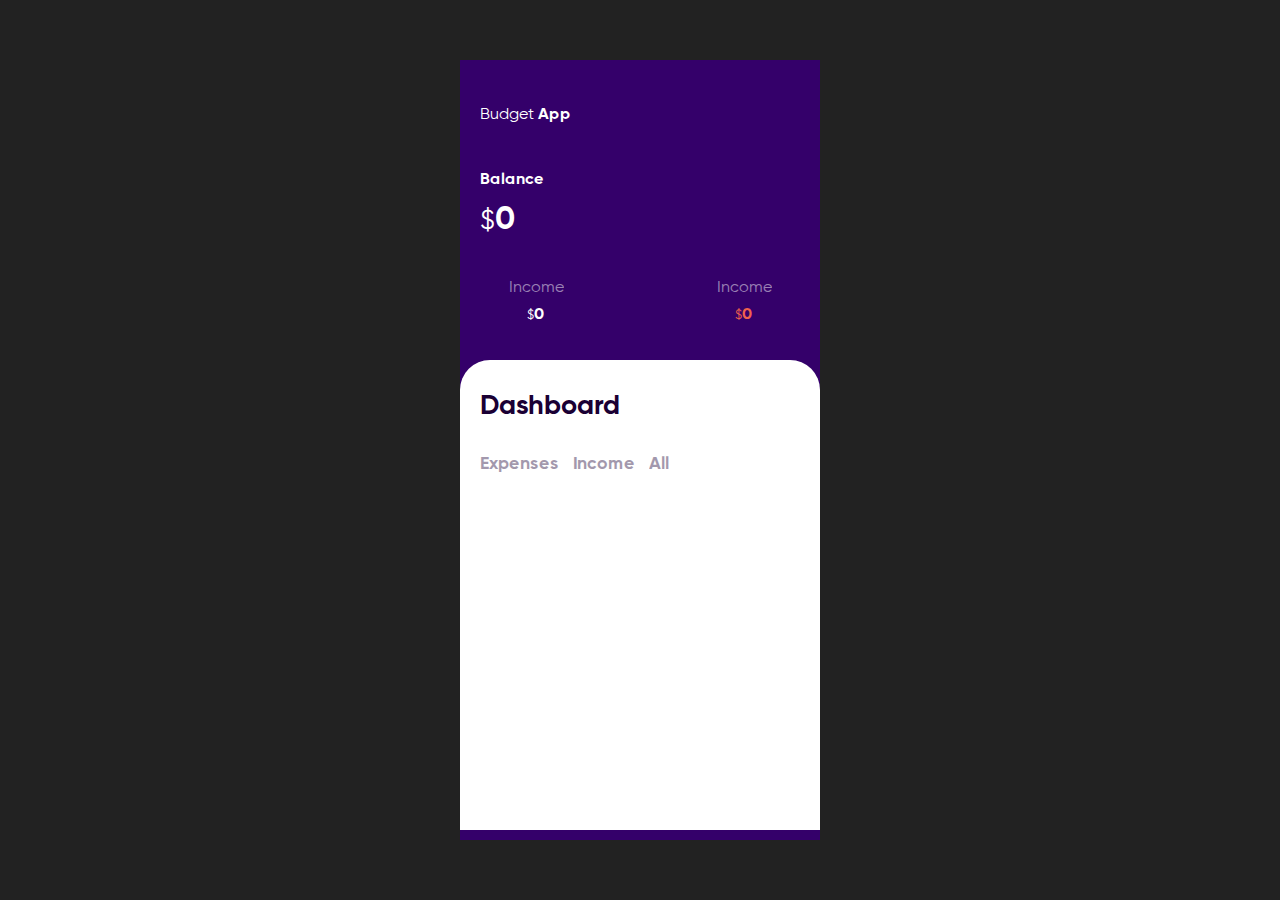
<file: Main/budgetApp-v4.0/index.html>
<!-- www.youtube.com/CodeExplained -->
<!DOCTYPE html>
<html lang="en">
<head>
    <meta charset="UTF-8">
    <meta name="viewport" content="width=device-width, initial-scale=1.0">
    <title>Budget App - JavaScript</title>
    <link rel="stylesheet" href="style.css">
</head>
<body>
    <div class="budget-container">
        <div class="app-title">
            <a href="">Budget <b>App</b> </a>
        </div>
        <div class="budget-header">
            <div class="balance">
                <div class="title">
                    Balance
                </div>
                <div class="value">
                    <small>$</small>0
                </div>
            </div>
            <div class="account">
                <div class="income">
                    <div class="title">
                        Income
                    </div>
                    <div class="income-total">
                        <small>$</small>0
                    </div>
                </div>
                <div class="chart"></div>
                <div class="outcome">
                    <div class="title">
                        Income
                    </div>
                    <div class="outcome-total">
                        <small>$</small>0
                    </div>
                </div>
            </div>
        </div>
        <div class="budget-dashboard">
            <div class="dash-title">Dashboard</div>
            <div class="toggle">
                <div class="tab1">Expenses</div>
                <div class="tab2">Income</div>
                <div class="tab3 active">All</div>
            </div>
            <div class="hide" id="income">
                <ul class="list"></ul>
                <div class="input">
                    <input type="text" name="title" id="income-title-input" placeholder="Title">
                    <input type="number" name="amount" id="income-amount-input" placeholder="$0">
                    <div class="add-income">
                        <img src="icon/plus.png" alt="">
                    </div>
                </div>
            </div>
            <div class="hide" id="expense">
                <ul class="list"></ul>
                <div class="input">
                    <input type="text" name="title" id="expense-title-input" placeholder="Title">
                    <input type="number" name="amount" id="expense-amount-input" placeholder="$0">
                    <div class="add-expense">
                        <img src="icon/plus.png" alt="">
                    </div>
                </div>
            </div>
            <div id="all"></div>
        </div>
    </div>
    
    <script src="budget.js"></script>
    <script src="chart.js"></script>
</body>
</html>
</file>
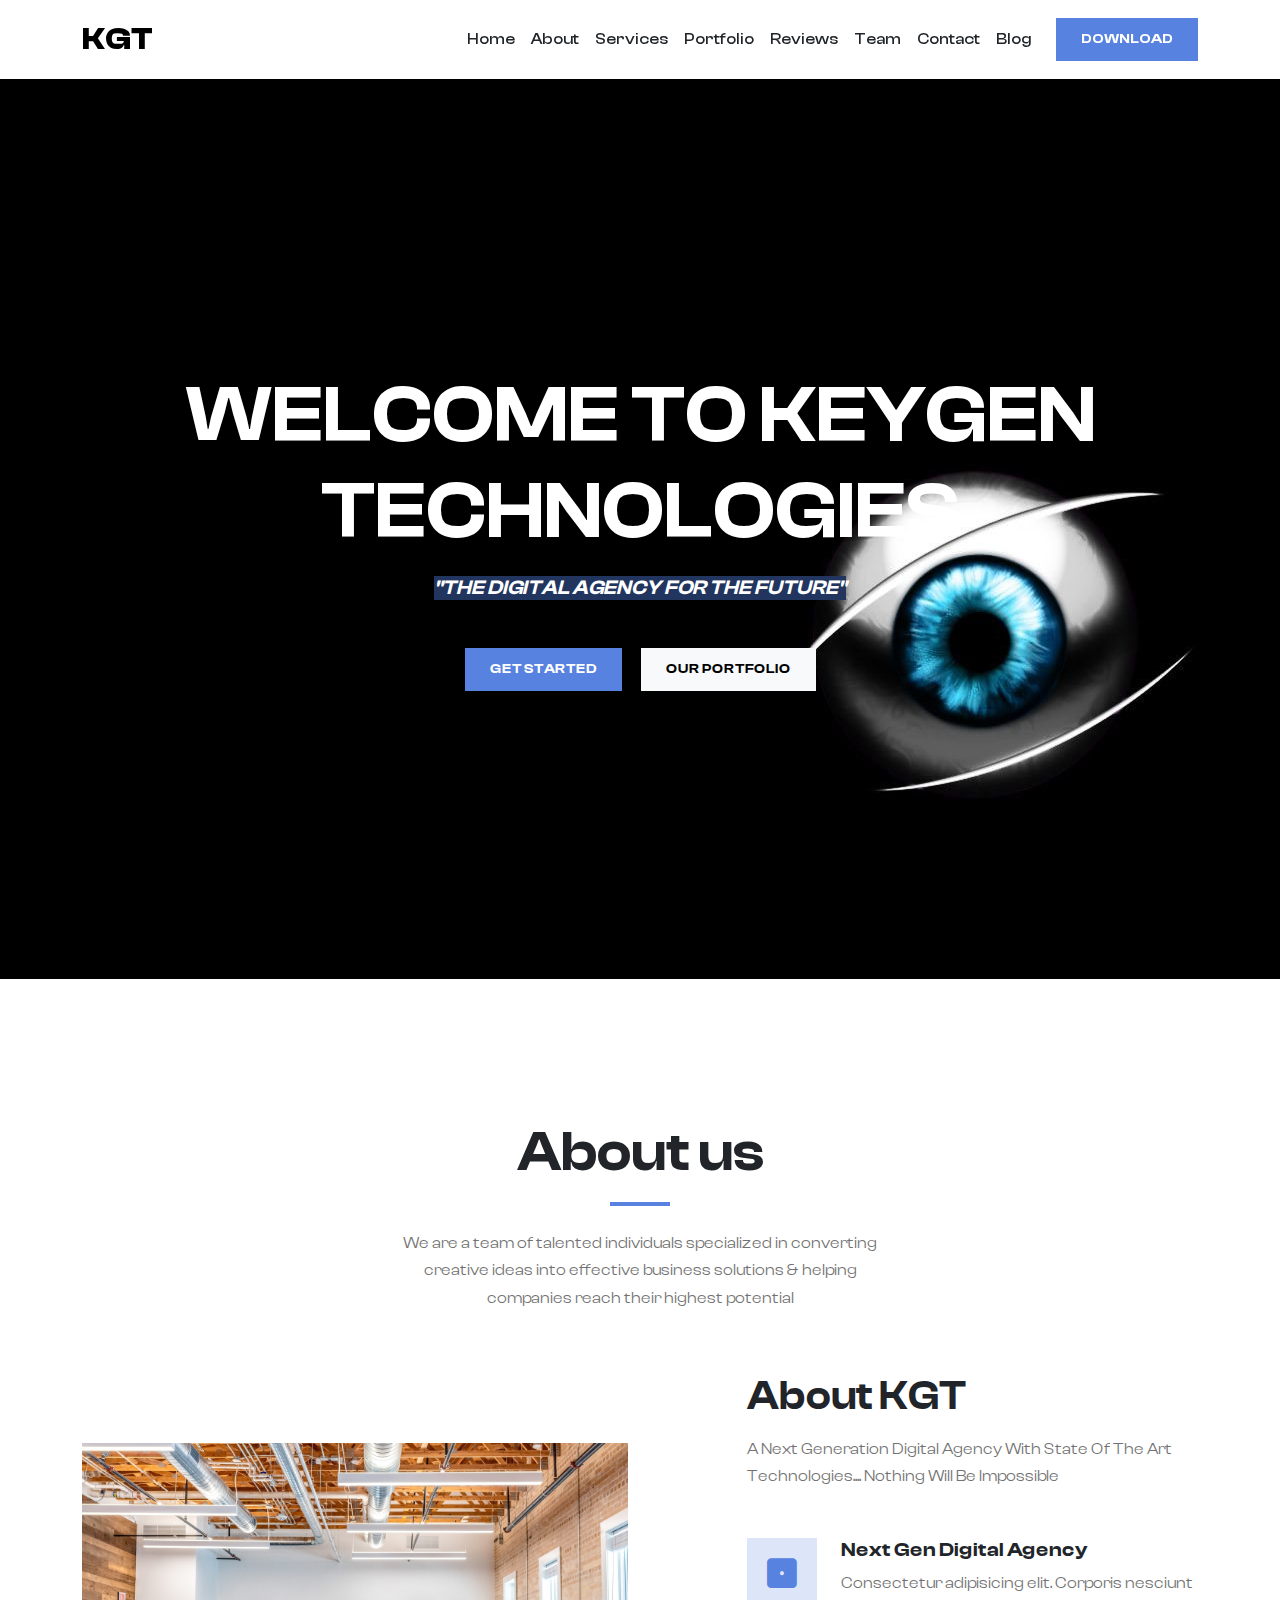
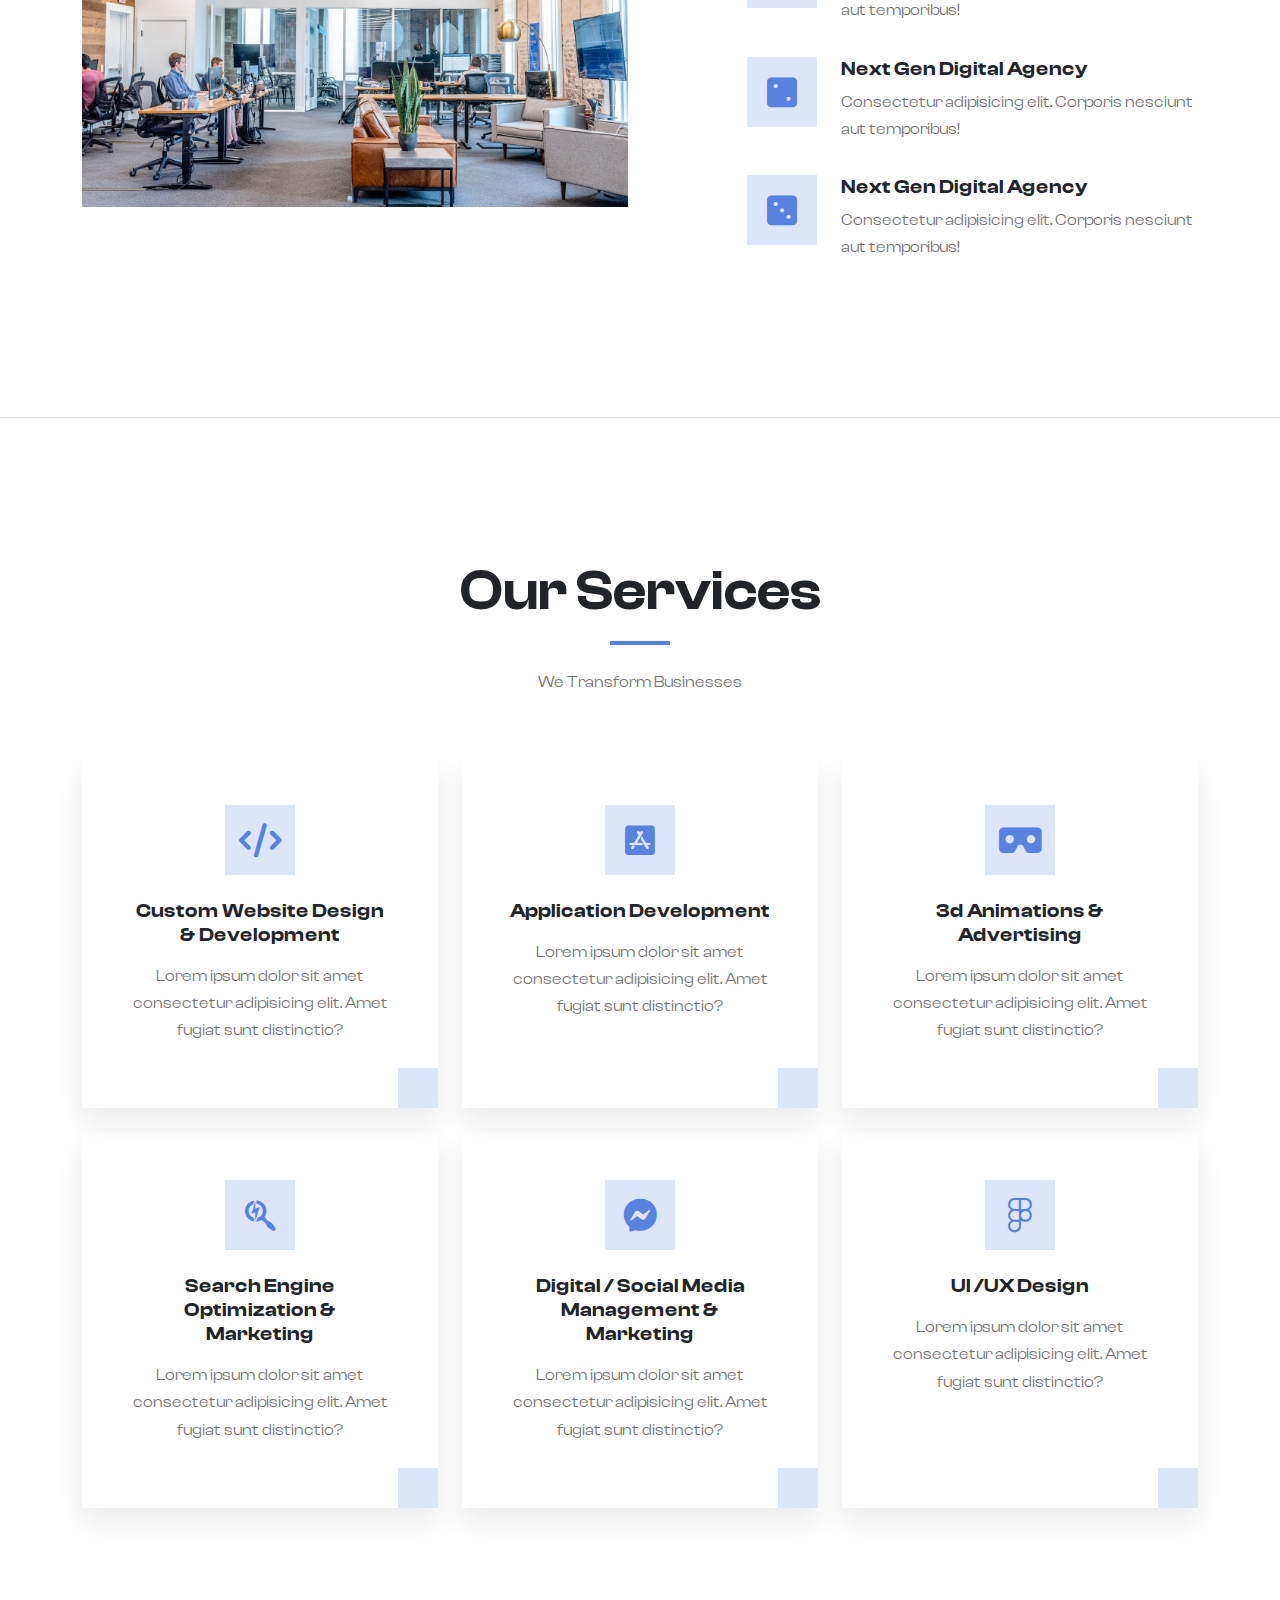
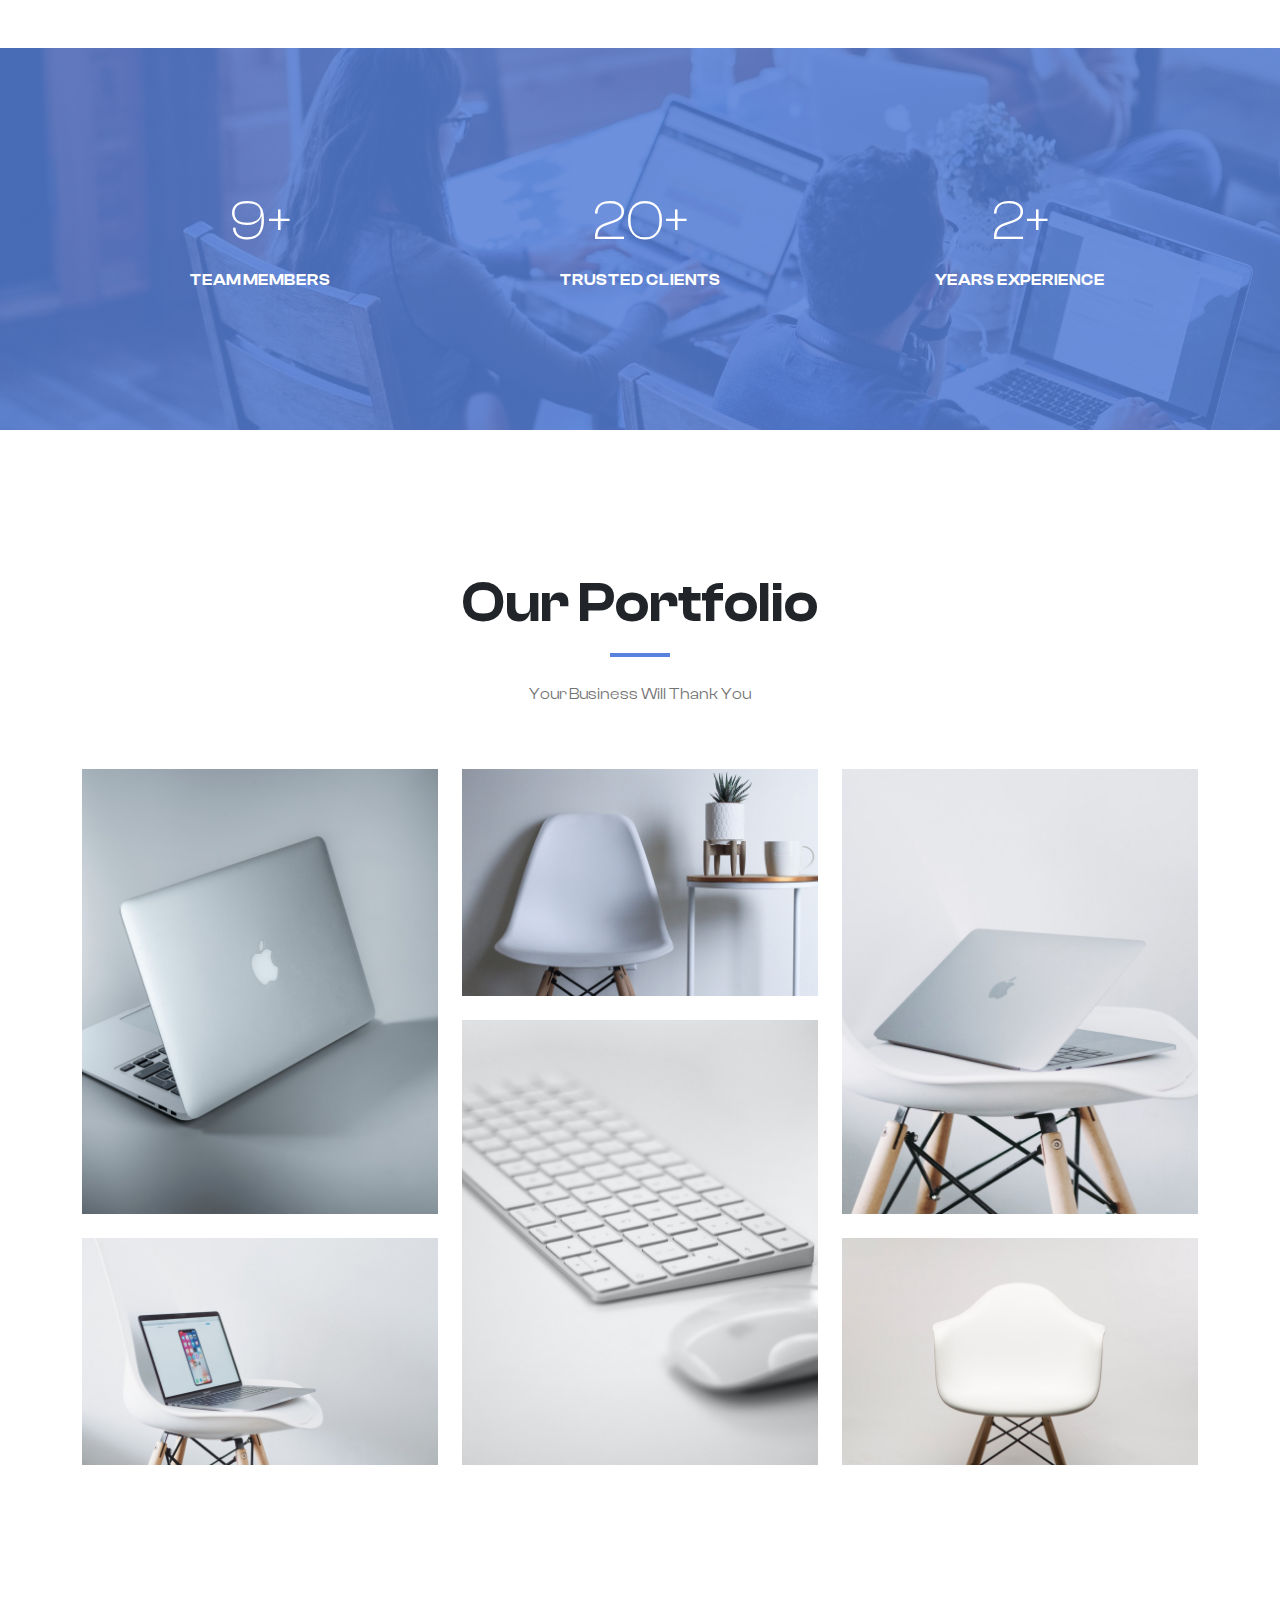
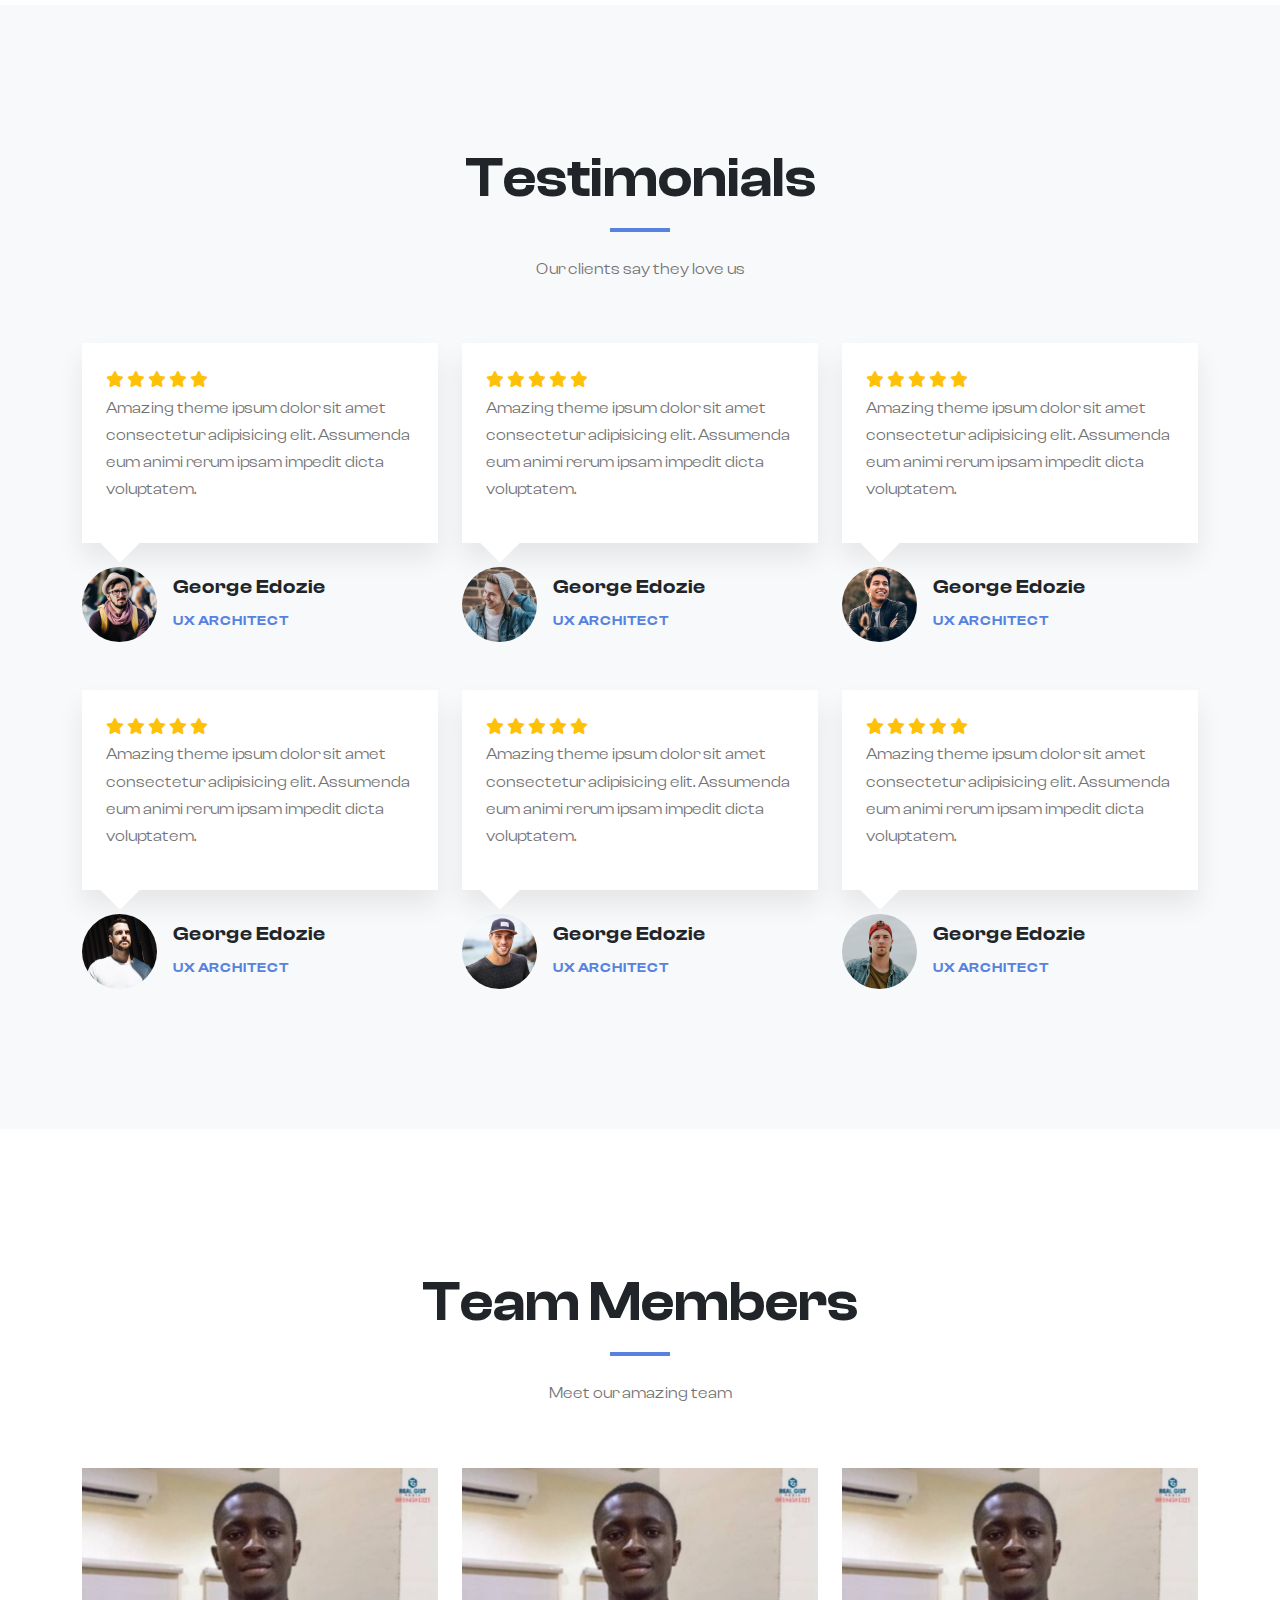
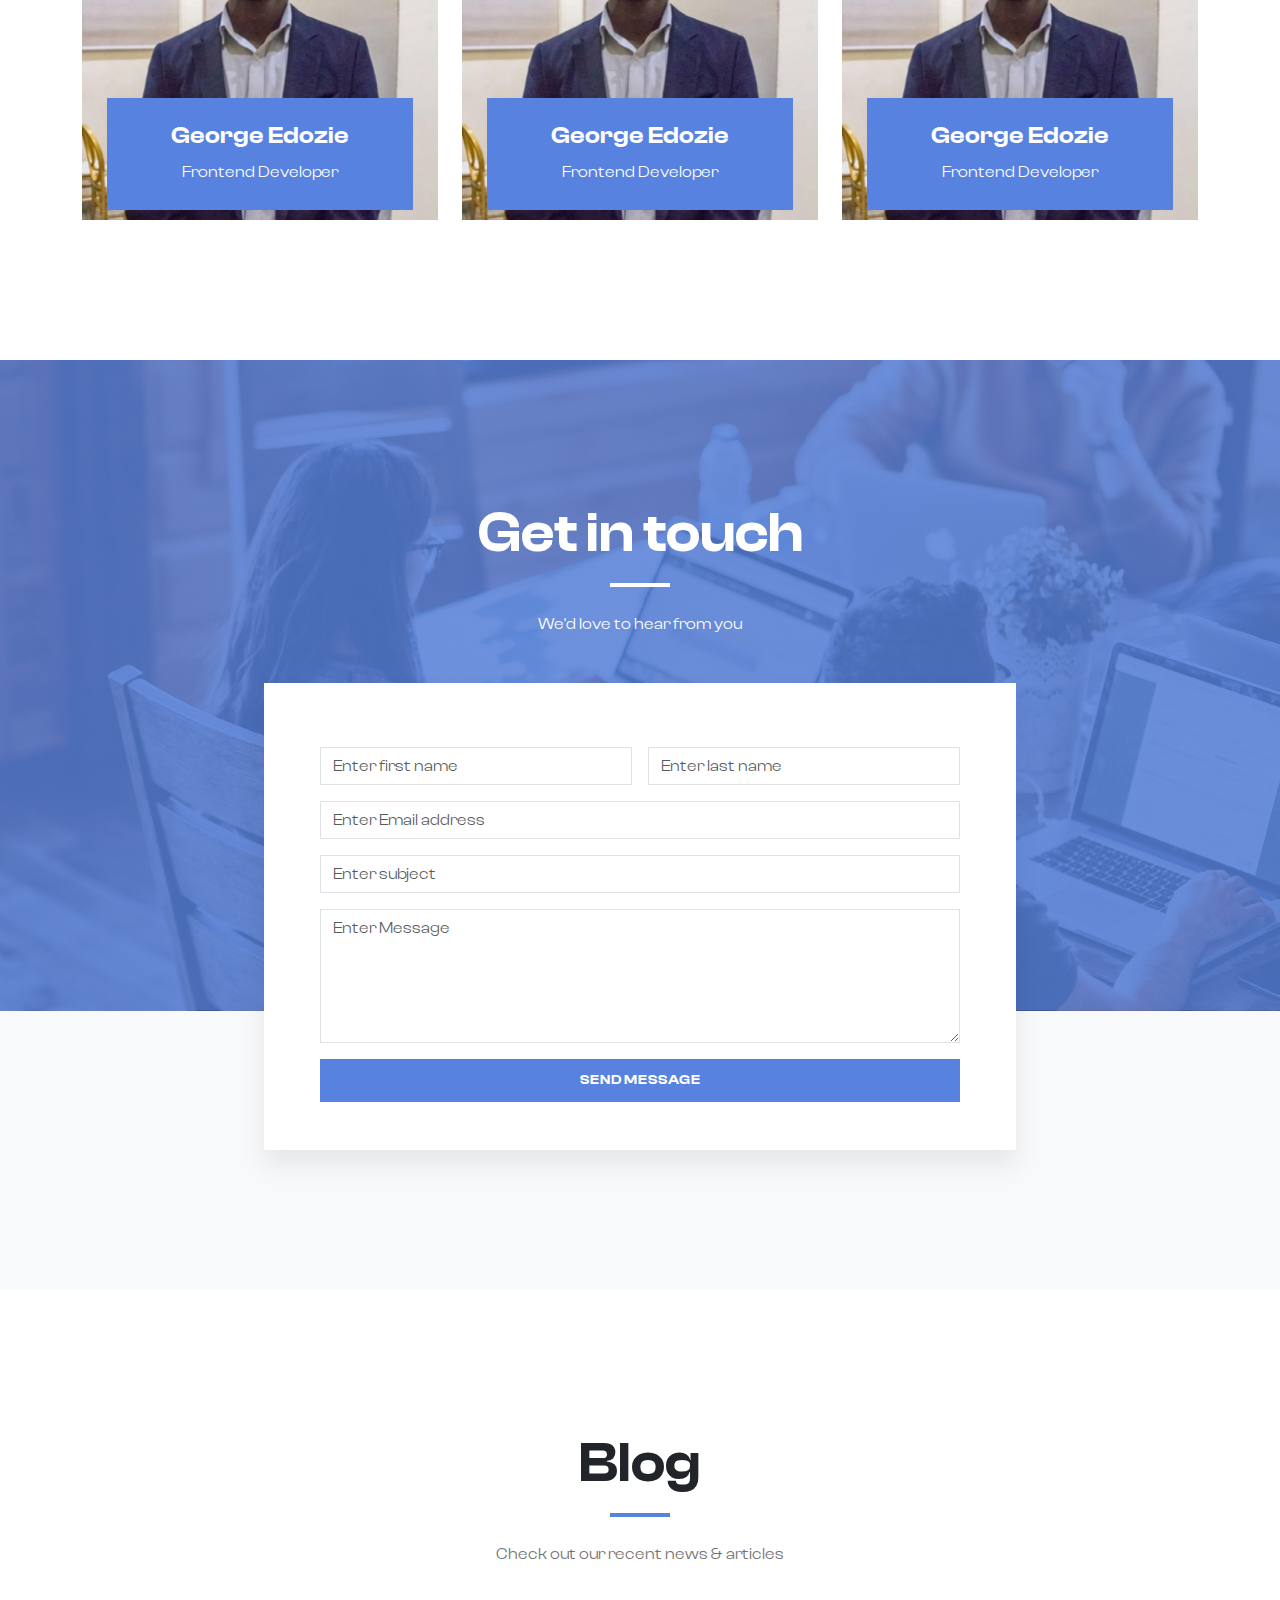
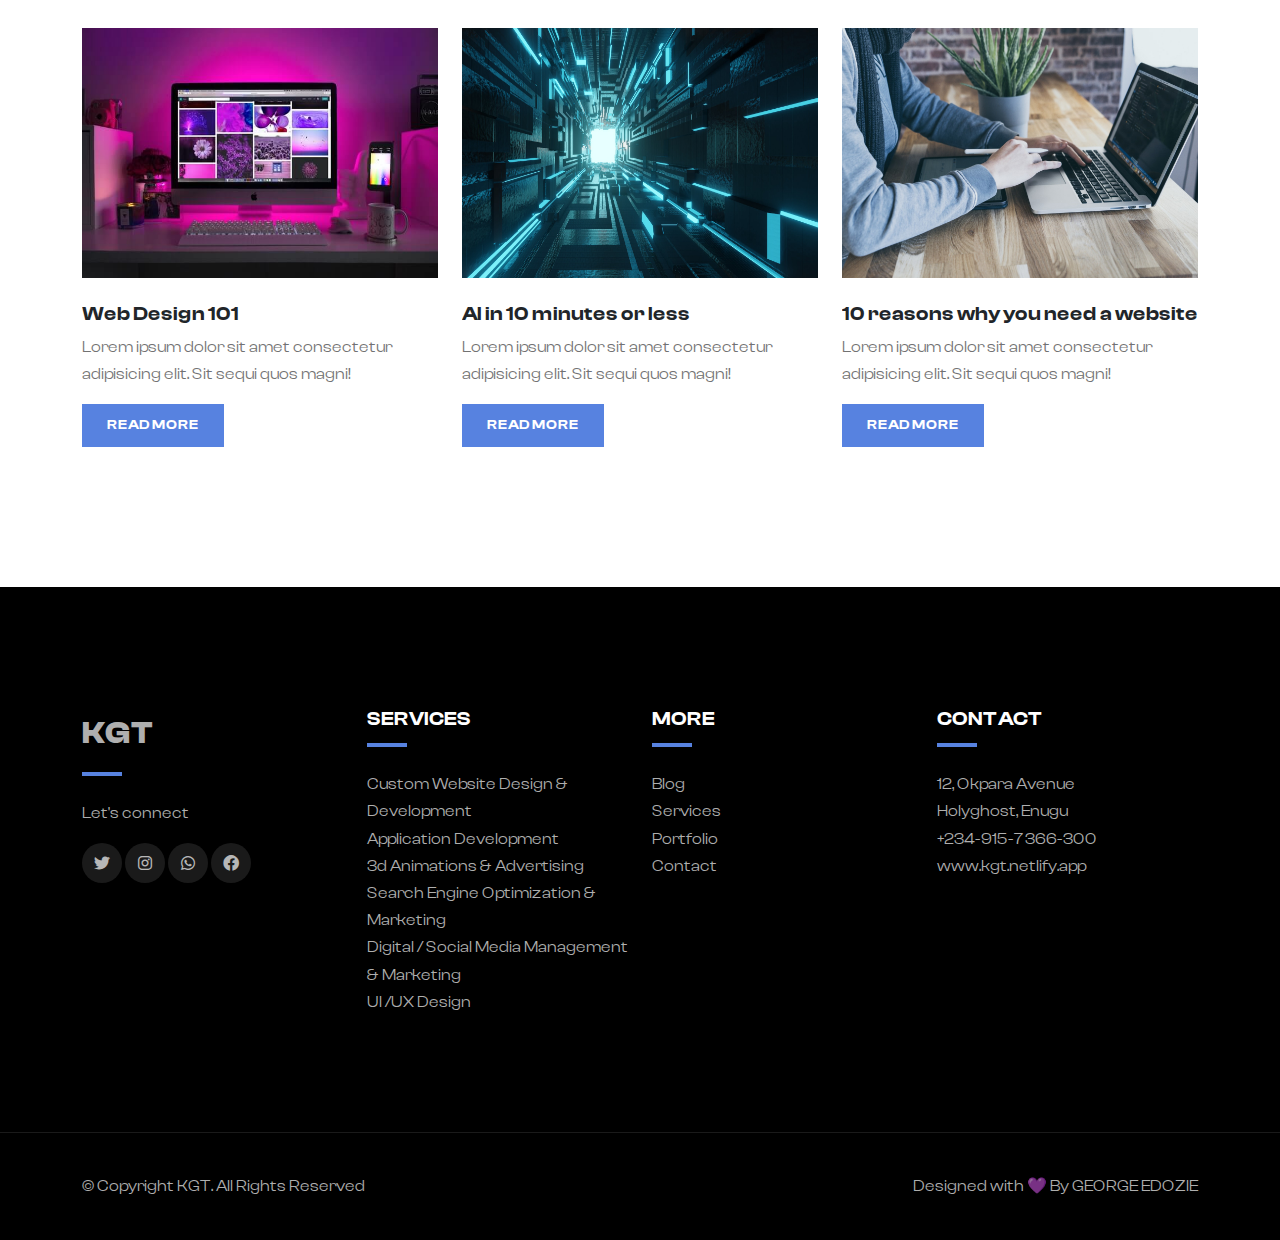
<file: Main/digitalAgencySite/index.html>
<!doctype html>
<html lang="en">

<head>
    <meta charset="utf-8">
    <meta name="viewport" content="width=device-width, initial-scale=1">
    <title>KGT | NextGen Digital Agency</title>
    <!-- <link rel="stylesheet" href="https://cdn.jsdelivr.net/npm/bootstrap@5.2.0/dist/css/bootstrap.min.css">
    <link href="https://cdn.jsdelivr.net/npm/remixicon@2.5.0/fonts/remixicon.css" rel="stylesheet">
    <link rel="stylesheet" href="https://cdn.jsdelivr.net/npm/@fancyapps/ui@4.0/dist/fancybox.css">
    <link rel="stylesheet" href="https://unpkg.com/aos@next/dist/aos.css" /> -->
    <link rel="stylesheet" href="./assets/bootstrap/css/bootstrap.min.css">
    <link rel="stylesheet" href="./assets/font-awesome/css/all.min.css">
    <link rel="stylesheet" href="./assets/css/style.css">

</head>

<body data-bs-spy="scroll" data-bs-target=".navbar">

    <!-- NAVBAR -->
    <nav class="navbar navbar-expand-lg bg-white sticky-top">
        <div class="container">
            <a class="navbar-brand b-font" href="#">
                <!-- <img src="./assets/images/logo-dark.svg" alt=""> -->
                KGT
            </a>
            <button class="navbar-toggler" type="button" data-bs-toggle="collapse" data-bs-target="#navbarNav"
                aria-controls="navbarNav" aria-expanded="false" aria-label="Toggle navigation">
                <span class="navbar-toggler-icon"></span>
            </button>
            <div class="collapse navbar-collapse" id="navbarNav">
                <ul class="navbar-nav ms-auto">
                    <li class="nav-item">
                        <a class="nav-link" href="#hero">Home</a>
                    </li>
                    <li class="nav-item">
                        <a class="nav-link" href="#about">About</a>
                    </li>
                    <li class="nav-item">
                        <a class="nav-link" href="#services">Services</a>
                    </li>
                    <li class="nav-item">
                        <a class="nav-link" href="#portfolio">Portfolio</a>
                    </li>
                    <li class="nav-item">
                        <a class="nav-link" href="#reviews">Reviews</a>
                    </li>
                    <li class="nav-item">
                        <a class="nav-link" href="#team">Team</a>
                    </li>
                    <li class="nav-item">
                        <a class="nav-link" href="#contact">Contact</a>
                    </li>
                    <li class="nav-item">
                        <a class="nav-link" href="#blog">Blog</a>
                    </li>
                </ul>
                <a href="#" class="btn btn-brand ms-lg-3">Download</a>
            </div>
        </div>
    </nav>

    <!-- HERO -->
    <section id="hero" class="min-vh-100 d-flex align-items-center text-center">
        <div class="container">
            <div class="row">
                <div class="col-12">
                    <h1 data-aos="fade-left" class="text-uppercase text-white fw-semibold display-1">Welcome to Keygen Technologies</h1>
                    <h5 class="text-uppercase text-white fst-italic mt-3 mb-5" data-aos="fade-right">"THE DIGITAL AGENCY FOR THE FUTURE"</h5>
                    <div data-aos="fade-up" data-aos-delay="50" class="mt-5">
                        <a href="#" class="btn btn-brand me-2">Get Started</a>
                        <a href="#" class="btn btn-light ms-2">Our Portfolio</a>
                    </div>
                </div>
            </div>
        </div>
    </section>

    <!-- ABOUT -->
    <section id="about" class="section-padding">
        <div class="container">
            <div class="row">
                <div class="col-12 text-center" data-aos="fade-down" data-aos-delay="50">
                    <div class="section-title">
                        <h1 class="display-4 fw-semibold">About us</h1>
                        <div class="line"></div>
                        <p>We are a team of talented individuals specialized in converting creative ideas into effective business solutions & helping companies reach their highest potential</p>
                    </div>
                </div>
            </div>
            <div class="row justify-content-between align-items-center">
                <div class="col-lg-6" data-aos="fade-down" data-aos-delay="50">
                    <img src="./assets/images/about-2.jpg" alt="">
                </div>
                <div class="col-lg-5" data-aos="fade-down" data-aos-delay="150" >
                    <h1>About KGT</h1>
                    <p class="mt-3 mb-4 text-capitalize">A Next Generation digital agency with state of the art technologies.... Nothing will be impossible</p>
                    <div class="d-flex pt-4 mb-3">
                        <div class="iconbox me-4">
                            <!-- <i class="ri-mail-send-fill"></i> -->
                            <i class="fas fa-dice-one    "></i>
                        </div>
                        <div>
                            <h5>Next Gen Digital Agency</h5>
                            <p>Consectetur adipisicing elit. Corporis nesciunt aut temporibus!</p>
                        </div>
                    </div>
                    <div class="d-flex mb-3">
                        <div class="iconbox me-4">
                            <!-- <i class="ri-user-5-fill"></i> -->
                            <i class="fas fa-dice-two   "></i>

                        </div>
                        <div>
                            <h5>Next Gen Digital Agency</h5>
                            <p>Consectetur adipisicing elit. Corporis nesciunt aut temporibus!</p>
                        </div>
                    </div>
                    <div class="d-flex">
                        <div class="iconbox me-4">
                            <!-- <i class="ri-rocket-2-fill"></i> -->
                            <i class="fas fa-dice-three   "></i>

                        </div>
                        <div>
                            <h5>Next Gen Digital Agency</h5>
                            <p>Consectetur adipisicing elit. Corporis nesciunt aut temporibus!</p>
                        </div>
                    </div>
                </div>
            </div>
        </div>
    </section>

    <!-- SERVICES -->
    <section id="services" class="section-padding border-top">
        <div class="container">
            <div class="row">
                <div class="col-12 text-center" data-aos="fade-down" data-aos-delay="150">
                    <div class="section-title">
                        <h1 class="display-4 fw-semibold">Our Services</h1>
                        <div class="line"></div>
                        <p>We Transform Businesses</p>
                    </div>
                </div>
            </div>
            <div class="row g-4 text-center  ">
                <div class="col-lg-4 col-sm-6 " data-aos="fade-down" data-aos-delay="150">
                    <div class="service theme-shadow p-lg-5 p-4 h-100">
                        <div class="iconbox">
                            <!-- <i class="ri-pen-nib-fill"></i> -->
                            <i class="fas fa-code    "></i>
                        </div>
                        <h5 class="mt-4 mb-3">Custom Website Design & Development</h5>
                        <p>Lorem ipsum dolor sit amet consectetur adipisicing elit. Amet fugiat sunt distinctio?</p>
                    </div>
                </div>
                <div class="col-lg-4 col-sm-6 " data-aos="fade-down" data-aos-delay="250">
                    <div class="service theme-shadow p-lg-5 p-4 h-100">
                        <div class="iconbox">
                            <!-- <i class="ri-stack-fill"></i> -->
                            <i class="fab fa-app-store-ios    "></i>
                        </div>
                        <h5 class="mt-4 mb-3">Application Development</h5>
                        <p>Lorem ipsum dolor sit amet consectetur adipisicing elit. Amet fugiat sunt distinctio?</p>
                    </div>
                </div>
                <div class="col-lg-4 col-sm-6" data-aos="fade-down" data-aos-delay="350">
                    <div class="service theme-shadow p-lg-5 p-4 h-100">
                        <div class="iconbox">
                            <!-- <i class="ri-ruler-2-fill"></i> -->
                            <i class="fas fa-vr-cardboard    "></i>
                        </div>
                        <h5 class="mt-4 mb-3">3d Animations & Advertising</h5>
                        <p>Lorem ipsum dolor sit amet consectetur adipisicing elit. Amet fugiat sunt distinctio?</p>
                    </div>
                </div>
                <div class="col-lg-4 col-sm-6" data-aos="fade-down" data-aos-delay="450">
                    <div class="service theme-shadow p-lg-5 p-4 h-100">
                        <div class="iconbox">
                            <!-- <i class="ri-pie-chart-2-fill"></i> -->
                            <i class="fab fa-searchengin    "></i>
                        </div>
                        <h5 class="mt-4 mb-3">Search Engine Optimization & Marketing</h5>
                        <p>Lorem ipsum dolor sit amet consectetur adipisicing elit. Amet fugiat sunt distinctio?</p>
                    </div>
                </div>
                <div class="col-lg-4 col-sm-6" data-aos="fade-down" data-aos-delay="550">
                    <div class="service theme-shadow p-lg-5 p-4 h-100">
                        <div class="iconbox">
                            <!-- <i class="ri-code-box-line"></i> -->
                            <i class="fab fa-facebook-messenger    "></i>
                        </div>
                        <h5 class="mt-4 mb-3">Digital / Social Media Management & Marketing</h5>
                        <p>Lorem ipsum dolor sit amet consectetur adipisicing elit. Amet fugiat sunt distinctio?</p>
                    </div>
                </div>
                <div class="col-lg-4 col-sm-6" data-aos="fade-down" data-aos-delay="650">
                    <div class="service theme-shadow p-lg-5 p-4 h-100">
                        <div class="iconbox">
                            <!-- <i class="ri-user-2-fill"></i> -->
                            <i class="fab fa-figma "></i>
                        </div>
                        <h5 class="mt-4 mb-3">UI /UX Design</h5>
                        <p>Lorem ipsum dolor sit amet consectetur adipisicing elit. Amet fugiat sunt distinctio?</p>
                    </div>
                </div>
            </div>
        </div>
    </section> 


    <!-- COUNTER -->
    <section id="counter" class="section-padding">
        <div class="container text-center">
            <div class="row g-4 d-flex justify-content-center align-items-center">
                <div class="col-lg-4 col-sm-6" data-aos="fade-down" data-aos-delay="150">
                    <h1 class="text-white display-4">9+</h1>
                    <h6 class="text-uppercase mb-0 text-white mt-3">Team Members</h6>
                </div>
                <div class="col-lg-4 col-sm-6" data-aos="fade-down" data-aos-delay="250">
                    <h1 class="text-white display-4">20+</h1>
                    <h6 class="text-uppercase mb-0 text-white mt-3">Trusted Clients</h6>
                </div>
                <!-- <div class="col-lg-3 col-sm-6" data-aos="fade-down" data-aos-delay="350">
                    <h1 class="text-white display-4">5M+</h1>
                    <h6 class="text-uppercase mb-0 text-white mt-3">THemes Designed</h6>
                </div> -->
                <div class="col-lg-4 col-sm-6" data-aos="fade-down" data-aos-delay="450">
                    <h1 class="text-white display-4">2+</h1>
                    <h6 class="text-uppercase mb-0 text-white mt-3">Years Experience</h6>
                </div>
            </div>
        </div>
    </section>

    
    <!-- PORTFOLIO -->
    <section id="portfolio" class="section-padding">
        <div class="container">
            <div class="row">
                <div class="col-12 text-center" data-aos="fade-down" data-aos-delay="150">
                    <div class="section-title">
                        <h1 class="display-4 fw-semibold">Our Portfolio</h1>
                        <div class="line"></div>
                        <p>Your Business Will Thank You</p>
                    </div>
                </div>
            </div>
            <div class="row g-4">
                <div class="col-md-4" data-aos="fade-down" data-aos-delay="150">
                    <div class="portfolio-item image-zoom">
                        <div class="image-zoom-wrapper">
                            <img src="./assets/images/project-1.jpg" alt="">
                        </div>
                        <a href="./assets/images/project-1.jpg" data-fancybox="gallery" class="iconbox">
                            <i class="fas fa-eye    "></i>
                            <!-- <i class="ri-search-2-line"></i> -->
                        </a>
                    </div>
                    <div class="portfolio-item image-zoom mt-4">
                        <div class="image-zoom-wrapper">
                            <img src="./assets/images/project-2.jpg" alt="">
                        </div>
                        <a href="./assets/images/project-2.jpg" data-fancybox="gallery" class="iconbox">
                            <i class="fas fa-eye    "></i>
                            <!-- <i class="ri-search-2-line"></i> -->
                        </a>
                    </div>
                </div>
                <div class="col-md-4" data-aos="fade-down" data-aos-delay="250">
                    <div class="portfolio-item image-zoom">
                        <div class="image-zoom-wrapper">
                            <img src="./assets/images/project-3.jpg" alt="">
                        </div>
                        <a href="./assets/images/project-3.jpg" data-fancybox="gallery"class="iconbox">
                            <i class="fas fa-eye    "></i>
                            <!-- <i class="ri-search-2-line"></i> -->
                        </a>
                    </div>
                    <div class="portfolio-item image-zoom mt-4">
                        <div class="image-zoom-wrapper">
                            <img src="./assets/images/project-4.jpg" alt="">
                        </div>
                        <a href="./assets/images/project-4.jpg" data-fancybox="gallery" class="iconbox">
                            <i class="fas fa-eye    "></i>
                            <!-- <i class="ri-search-2-line"></i> -->
                        </a>
                    </div>
                </div>
                <div class="col-md-4" data-aos="fade-down" data-aos-delay="350">
                    <div class="portfolio-item image-zoom">
                        <div class="image-zoom-wrapper">
                            <img src="./assets/images/project-5.jpg" alt="">
                        </div>
                        <a href="./assets/images/project-5.jpg" data-fancybox="gallery" class="iconbox">
                            <i class="fas fa-eye    "></i>
                            <!-- <i class="ri-search-2-line"></i> -->
                        </a>
                    </div>
                    <div class="portfolio-item image-zoom mt-4">
                        <div class="image-zoom-wrapper">
                            <img src="./assets/images/project-6.jpg" alt="">
                        </div>
                        <a href="./assets/images/project-6.jpg" data-fancybox="gallery" class="iconbox">
                            <i class="fas fa-eye    "></i>
                            <!-- <i class="ri-search-2-line"></i> -->
                        </a>
                    </div>
                </div>
            </div>
        </div>
    </section>

    <!-- REVIEW -->
    <section id="reviews" class="section-padding bg-light">
        <div class="container">
            <div class="row">
                <div class="col-12 text-center" data-aos="fade-down" data-aos-delay="150">
                    <div class="section-title">
                        <h1 class="display-4 fw-semibold">Testimonials</h1>
                        <div class="line"></div>
                        <p>Our clients say they love us</p>
                    </div>
                </div>
            </div>
            <div class="row gy-5 gx-4">
                <div class="col-lg-4 col-sm-6" data-aos="fade-down" data-aos-delay="150">
                    <div class="review">
                        <div class="review-head p-4 bg-white theme-shadow">
                            <div class="text-warning">
                                <i class="fas fa-star"></i>
                                <i class="fas fa-star"></i>
                                <i class="fas fa-star"></i>
                                <i class="fas fa-star"></i>
                                <i class="fas fa-star"></i>
                            </div>
                            <p>Amazing theme ipsum dolor sit amet consectetur adipisicing elit. Assumenda eum animi rerum ipsam impedit dicta voluptatem.</p>
                        </div>
                        <div class="review-person mt-4 d-flex align-items-center">
                            <img class="rounded-circle" src="./assets/images/avatar-1.jpg" alt="">
                            <div class="ms-3">
                                <h5>George Edozie</h5>
                                <small>UX Architect</small>
                            </div>
                        </div>
                    </div>
                </div>
                <div class="col-lg-4 col-sm-6" data-aos="fade-down" data-aos-delay="250">
                    <div class="review">
                        <div class="review-head p-4 bg-white theme-shadow">
                            <div class="text-warning">
                                <i class="fas fa-star"></i>
                                <i class="fas fa-star"></i>
                                <i class="fas fa-star"></i>
                                <i class="fas fa-star"></i>
                                <i class="fas fa-star"></i>
                            </div>
                            <p>Amazing theme ipsum dolor sit amet consectetur adipisicing elit. Assumenda eum animi rerum ipsam impedit dicta voluptatem.</p>
                        </div>
                        <div class="review-person mt-4 d-flex align-items-center">
                            <img class="rounded-circle" src="./assets/images/avatar-2.jpg" alt="">
                            <div class="ms-3">
                                <h5>George Edozie</h5>
                                <small>UX Architect</small>
                            </div>
                        </div>
                    </div>
                </div>
                <div class="col-lg-4 col-sm-6" data-aos="fade-down" data-aos-delay="350">
                    <div class="review">
                        <div class="review-head p-4 bg-white theme-shadow">
                            <div class="text-warning">
                                <i class="fas fa-star"></i>
                                <i class="fas fa-star"></i>
                                <i class="fas fa-star"></i>
                                <i class="fas fa-star"></i>
                                <i class="fas fa-star"></i>
                            </div>
                            <p>Amazing theme ipsum dolor sit amet consectetur adipisicing elit. Assumenda eum animi rerum ipsam impedit dicta voluptatem.</p>
                        </div>
                        <div class="review-person mt-4 d-flex align-items-center">
                            <img class="rounded-circle" src="./assets/images/avatar-3.jpg" alt="">
                            <div class="ms-3">
                                <h5>George Edozie</h5>
                                <small>UX Architect</small>
                            </div>
                        </div>
                    </div>
                </div>
                <div class="col-lg-4 col-sm-6" data-aos="fade-down" data-aos-delay="450">
                    <div class="review">
                        <div class="review-head p-4 bg-white theme-shadow">
                            <div class="text-warning">
                                <i class="fas fa-star"></i>
                                <i class="fas fa-star"></i>
                                <i class="fas fa-star"></i>
                                <i class="fas fa-star"></i>
                                <i class="fas fa-star"></i>
                            </div>
                            <p>Amazing theme ipsum dolor sit amet consectetur adipisicing elit. Assumenda eum animi rerum ipsam impedit dicta voluptatem.</p>
                        </div>
                        <div class="review-person mt-4 d-flex align-items-center">
                            <img class="rounded-circle" src="./assets/images/avatar-4.jpg" alt="">
                            <div class="ms-3">
                                <h5>George Edozie</h5>
                                <small>UX Architect</small>
                            </div>
                        </div>
                    </div>
                </div>
                <div class="col-lg-4 col-sm-6" data-aos="fade-down" data-aos-delay="550">
                    <div class="review">
                        <div class="review-head p-4 bg-white theme-shadow">
                            <div class="text-warning">
                                <i class="fas fa-star"></i>
                                <i class="fas fa-star"></i>
                                <i class="fas fa-star"></i>
                                <i class="fas fa-star"></i>
                                <i class="fas fa-star"></i>
                            </div>
                            <p>Amazing theme ipsum dolor sit amet consectetur adipisicing elit. Assumenda eum animi rerum ipsam impedit dicta voluptatem.</p>
                        </div>
                        <div class="review-person mt-4 d-flex align-items-center">
                            <img class="rounded-circle" src="./assets/images/avatar-5.jpg" alt="">
                            <div class="ms-3">
                                <h5>George Edozie</h5>
                                <small>UX Architect</small>
                            </div>
                        </div>
                    </div>
                </div>
                <div class="col-lg-4 col-sm-6" data-aos="fade-down" data-aos-delay="650">
                    <div class="review">
                        <div class="review-head p-4 bg-white theme-shadow">
                            <div class="text-warning">
                                <i class="fas fa-star"></i>
                                <i class="fas fa-star"></i>
                                <i class="fas fa-star"></i>
                                <i class="fas fa-star"></i>
                                <i class="fas fa-star"></i>
                            </div>
                            <p>Amazing theme ipsum dolor sit amet consectetur adipisicing elit. Assumenda eum animi rerum ipsam impedit dicta voluptatem.</p>
                        </div>
                        <div class="review-person mt-4 d-flex align-items-center">
                            <img class="rounded-circle" src="./assets/images/avatar-6.jpg" alt="">
                            <div class="ms-3">
                                <h5>George Edozie</h5>
                                <small>UX Architect</small>
                            </div>
                        </div>
                    </div>
                </div>
            </div>
        </div>
    </section>

       <!-- TEAM -->
       <section id="team" class="section-padding">
        <div class="container">
            <div class="row">
                <div class="col-12 text-center" data-aos="fade-down" data-aos-delay="150">
                    <div class="section-title">
                        <h1 class="display-4 fw-semibold">Team Members</h1>
                        <div class="line"></div>
                        <p>Meet our amazing team</p>
                    </div>
                </div>
            </div>
            <div class="row g-4 text-center ">
                <div class="col-md-4" data-aos="fade-down" data-aos-delay="150">
                    <div class="team-member image-zoom">
                        <div class="image-zoom-wrapper">
                            <img src="./assets/images/person-4.jpg" alt="">
                        </div>
                        <div class="team-member-content">
                            <h4 class="text-white">George Edozie</h4>
                            <p class="mb-0 text-white">Frontend Developer</p>
                        </div>
                    </div>
                </div>
                <div class="col-md-4" data-aos="fade-down" data-aos-delay="250">
                    <div class="team-member image-zoom">
                        <div class="image-zoom-wrapper">
                            <img src="./assets/images/person-4.jpg" alt="">
                        </div>
                        <div class="team-member-content">
                            <h4 class="text-white">George Edozie</h4>
                            <p class="mb-0 text-white">Frontend Developer</p>
                        </div>
                    </div>
                </div>
                <div class="col-md-4" data-aos="fade-down" data-aos-delay="350">
                    <div class="team-member image-zoom">
                        <div class="image-zoom-wrapper">
                            <img src="./assets/images/person-4.jpg" alt="">
                        </div>
                        <div class="team-member-content">
                            <h4 class="text-white">George Edozie</h4>
                            <p class="mb-0 text-white">Frontend Developer</p>
                        </div>
                    </div>
                </div>
            </div>
        </div>
    </section>

     <!-- CONTACT -->
     <section class="section-padding bg-light" id="contact">  
        <div class="container">
            <div class="row">
                <div class="col-12 text-center" data-aos="fade-down" data-aos-delay="150">
                    <div class="section-title">
                        <h1 class="display-4 text-white fw-semibold">Get in touch</h1>
                        <div class="line bg-white"></div>
                        <p class="text-white">We'd love to hear from you</p>
                    </div>
                </div>
            </div>
            <div class="row justify-content-center" data-aos="fade-down" data-aos-delay="250">
                <div class="col-lg-8">
                    <form action="#" class="row g-3 p-lg-5 p-4 bg-white theme-shadow">
                        <div class="form-group col-lg-6">
                            <input type="text" class="form-control" placeholder="Enter first name">
                        </div>
                        <div class="form-group col-lg-6">
                            <input type="text" class="form-control" placeholder="Enter last name">
                        </div>
                        <div class="form-group col-lg-12">
                            <input type="email" class="form-control" placeholder="Enter Email address">
                        </div>
                        <div class="form-group col-lg-12">
                            <input type="text" class="form-control" placeholder="Enter subject">
                        </div>
                        <div class="form-group col-lg-12">
                            <textarea name="message" rows="5" class="form-control" placeholder="Enter Message"></textarea>
                        </div>
                        <div class="form-group col-lg-12 d-grid">
                            <button class="btn btn-brand">Send Message</button>
                        </div>
                    </form>
                </div>
            </div>
        </div>
    </section>

    
    <!-- BLOG -->
    <section id="blog" class="section-padding">
        <div class="container">
            <div class="row">
                <div class="col-12 text-center" data-aos="fade-down" data-aos-delay="150">
                    <div class="section-title">
                        <h1 class="display-4 fw-semibold">Blog</h1>
                        <div class="line"></div>
                        <p>Check out our recent news & articles</p>
                    </div>
                </div>
            </div>
            <div class="row gy-5" >
                
                <div class="col-md-4" data-aos="fade-down" data-aos-delay="250">
                    <div class="team-member image-zoom">
                        <div class="image-zoom-wrapper team-member-img">
                            <img src="./assets/images/blog-post-5.jpg" alt="">
                        </div>
                        <h5 class="mt-4">Web Design 101</h5>
                        <p>Lorem ipsum dolor sit amet consectetur adipisicing elit. Sit sequi quos magni!</p>
                        <a href="#" class="btn btn-brand">Read More</a>
                    </div>
                </div>
                <div class="col-md-4" data-aos="fade-down" data-aos-delay="150">
                    <div class="team-member image-zoom">
                        <div class="image-zoom-wrapper team-member-img ">
                            <img src="./assets/images/blog-post-4.jpg" alt="">
                        </div>
                        <h5 class="mt-4">AI in 10 minutes or less</h5>
                        <p>Lorem ipsum dolor sit amet consectetur adipisicing elit. Sit sequi quos magni!</p>
                        <a href="#" class="btn btn-brand">Read More</a>
                    </div>
                </div>
                <div class="col-md-4" data-aos="fade-down" data-aos-delay="350">
                    <div class="team-member image-zoom">
                        <div class="image-zoom-wrapper team-member-img">
                            <img src="./assets/images/blog-post-3.jpg" alt="">
                        </div>
                        <h5 class="mt-4">10 reasons why you need a website</h5>
                        <p>Lorem ipsum dolor sit amet consectetur adipisicing elit. Sit sequi quos magni!</p>
                        <a href="#" class="btn btn-brand">Read More</a>
                    </div>
                </div>
            </div>
        </div>
    </section>

        <!-- FOOTER -->
        <footer class="bg-black">
            <div class="footer-top">
                <div class="container">
                    <div class="row gy-5">
                        <div class="col-lg-3 col-sm-6">
                            <a href="#" class="b-font">
                                <!-- <img src="./assets/images/logo-white.svg" alt=""> -->
                                KGT
                            </a>
                            <div class="line"></div>
                            <p>Let's connect</p>
                            <div class="social-icons">
                                <a href="#">
                                    <i class="fab fa-twitter    "></i>
                                </a>
                                <a href="#">
                                    <i class="fab fa-instagram    "></i>
                                </a>
                                <a href="#">
                                    <i class="fab fa-whatsapp    "></i>
                                </a>
                                <a href="#">
                                    <i class="fab fa-facebook    "></i>
                                </a>
                                <!-- <a href="#"><i class="ri-twitter-fill"></i></a>
                                <a href="#"><i class="ri-instagram-fill"></i></a>
                                <a href="#"><i class="ri-github-fill"></i></a>
                                <a href="#"><i class="ri-dribbble-fill"></i></a> -->
                            </div>
                        </div>
                        <div class="col-lg-3 col-sm-6">
                            <h5 class="mb-0 text-white">SERVICES</h5>
                            <div class="line"></div>
                            <ul>
                                <li><a href="#">Custom Website Design & Development</a></li>
                                <li><a href="#">Application Development</a></li>
                                <li><a href="#">3d Animations & Advertising</a></li>
                                <li><a href="#">Search Engine Optimization & Marketing</a></li>
                                <li><a href="#">Digital / Social Media Management & Marketing</a></li>
                                <li><a href="#">UI /UX Design</a></li>
                            </ul>
                        </div>
                        <div class="col-lg-3 col-sm-6">
                            <h5 class="mb-0 text-white">MORE</h5>
                            <div class="line"></div>
                            <ul>
                                <li><a href="#">Blog</a></li>
                                <li><a href="#">Services</a></li>
                                <li><a href="#">Portfolio</a></li>
                                <li><a href="#">Contact</a></li>
                            </ul>
                        </div>
                        <div class="col-lg-3 col-sm-6">
                            <h5 class="mb-0 text-white">CONTACT</h5>
                            <div class="line"></div>
                            <ul>
                                <li>12, Okpara Avenue</li>
                                <li>Holyghost, Enugu</li>
                                <li>+234-915-7366-300</li>
                                <li>www.kgt.netlify.app</li>
                            </ul>
                        </div>
                    </div>
                </div>
            </div>
            <div class="footer-bottom">
                <div class="container">
                    <div class="row g-4 justify-content-between">
                        <div class="col-auto">
                            <p class="mb-0">© Copyright KGT. All Rights Reserved</p>
                        </div>
                        <div class="col-auto">
                            <p class="mb-0">Designed with 💜 By <a href="https://georgeedozie.netlify.app/">GEORGE EDOZIE</a></p>
                        </div>
                    </div>
                </div>
            </div>
        </footer>
    
    


    <!-- <script src="https://cdn.jsdelivr.net/npm/bootstrap@5.2.0/dist/js/bootstrap.bundle.min.js"></script>
    <script src="https://cdn.jsdelivr.net/npm/@fancyapps/ui@4.0/dist/fancybox.umd.js"></script>
    <script src="https://unpkg.com/aos@next/dist/aos.js"></script> -->
    <script src="./assets/bootstrap/js/bootstrap.bundle.min.js"></script>
    <script src="./assets/js/main.js"></script>
</body>

</html>
</file>
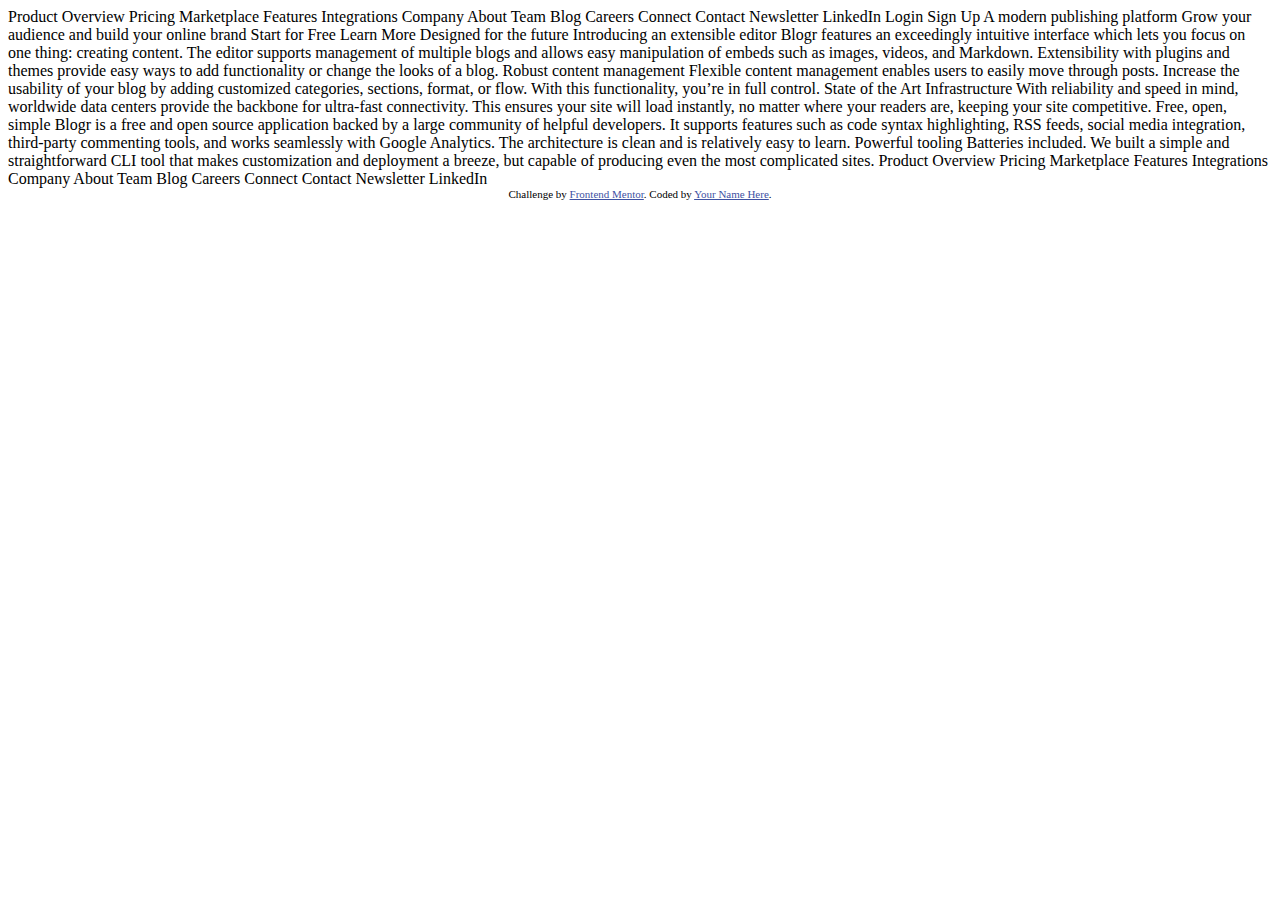
<file: 30DaysOfJs/frontEndMentor/blogrLandingPage-FEM/index.html>
<!DOCTYPE html>
<html lang="en">
<head>
  <meta charset="UTF-8">
  <meta name="viewport" content="width=device-width, initial-scale=1.0"> <!-- displays site properly based on user's device -->

  <link rel="icon" type="image/png" sizes="32x32" href="./images/favicon-32x32.png">
  
  <title>Frontend Mentor | [Blogr]</title>

  <!-- Feel free to remove these styles or customise in your own stylesheet 👍 -->
  <style>
    .attribution { font-size: 11px; text-align: center; }
    .attribution a { color: hsl(228, 45%, 44%); }
  </style>
</head>
<body>
  Product

  Overview
  Pricing
  Marketplace
  Features
  Integrations

  Company

  About
  Team
  Blog
  Careers

  Connect

  Contact
  Newsletter
  LinkedIn
  
  Login
  Sign Up

  A modern publishing platform
  Grow your audience and build your online brand

  Start for Free
  Learn More

  Designed for the future

  Introducing an extensible editor
  Blogr features an exceedingly intuitive interface which lets you focus on one thing: creating content. 
  The editor supports management of multiple blogs and allows easy manipulation of embeds such as images, 
  videos, and Markdown. Extensibility with plugins and themes provide easy ways to add functionality or 
  change the looks of a blog.

  Robust content management
  Flexible content management enables users to easily move through posts. Increase the usability of your blog 
  by adding customized categories, sections, format, or flow. With this functionality, you’re in full control.

  State of the Art Infrastructure
  With reliability and speed in mind, worldwide data centers provide the backbone for ultra-fast connectivity. 
  This ensures your site will load instantly, no matter where your readers are, keeping your site competitive.

  Free, open, simple
  Blogr is a free and open source application backed by a large community of helpful developers. It supports 
  features such as code syntax highlighting, RSS feeds, social media integration, third-party commenting tools, 
  and works seamlessly with Google Analytics. The architecture is clean and is relatively easy to learn.

  Powerful tooling
  Batteries included. We built a simple and straightforward CLI tool that makes customization and deployment a breeze, but
  capable of producing even the most complicated sites.

  Product

  Overview
  Pricing
  Marketplace
  Features
  Integrations

  Company

  About
  Team
  Blog
  Careers

  Connect
  
  Contact
  Newsletter
  LinkedIn

  <div class="attribution">
    Challenge by <a href="https://www.frontendmentor.io?ref=challenge" target="_blank">Frontend Mentor</a>. 
    Coded by <a href="#">Your Name Here</a>.
  </div>
</body>
</html>
</file>
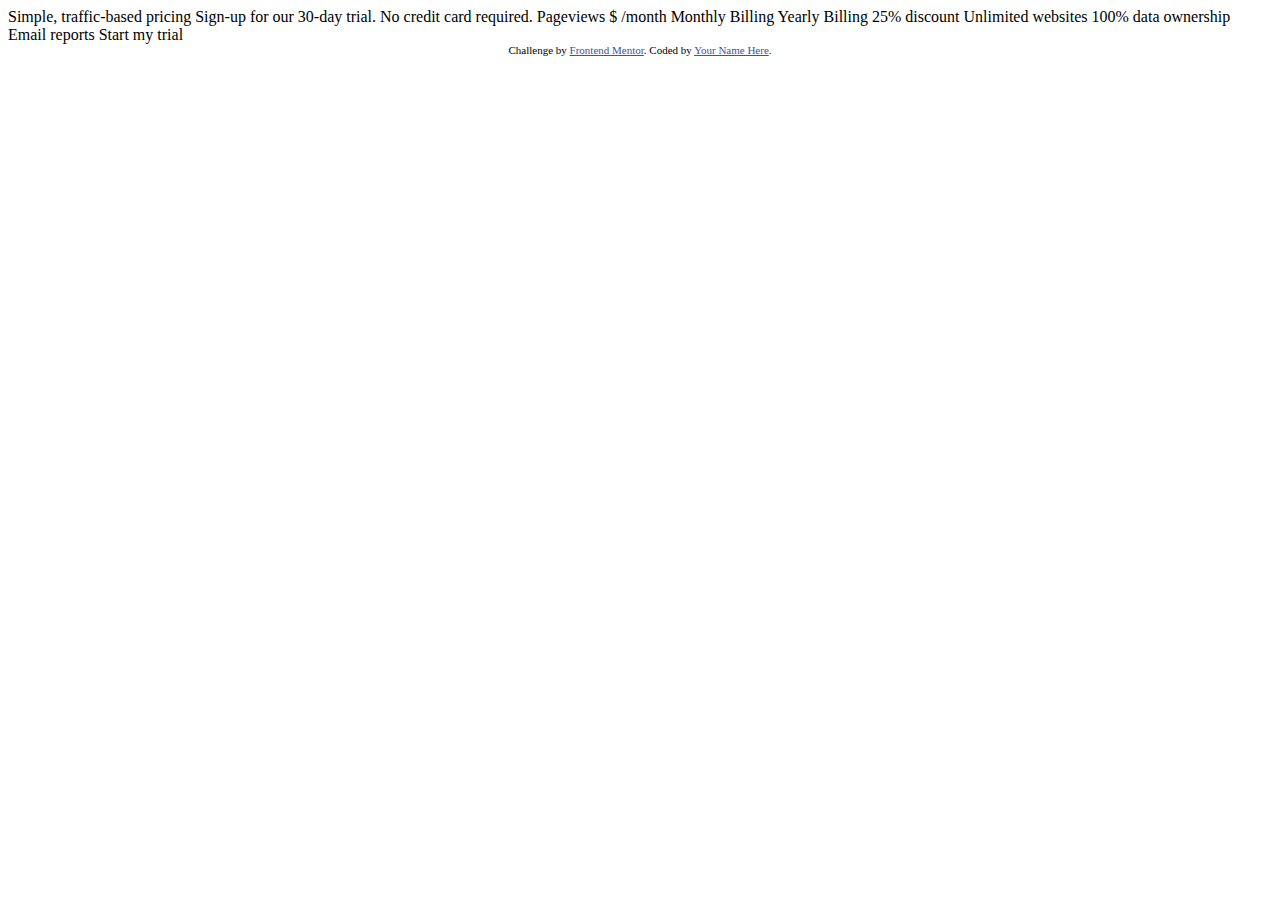
<file: 30DaysOfJs/frontEndMentor/interactivePricingComponent-FEM/index.html>
<!DOCTYPE html>
<html lang="en">
<head>
  <meta charset="UTF-8">
  <meta name="viewport" content="width=device-width, initial-scale=1.0"> <!-- displays site properly based on user's device -->

  <link rel="icon" type="image/png" sizes="32x32" href="./images/favicon-32x32.png">
  
  <title>Frontend Mentor | Interactive pricing component</title>

  <!-- Feel free to remove these styles or customise in your own stylesheet 👍 -->
  <style>
    .attribution { font-size: 11px; text-align: center; }
    .attribution a { color: hsl(228, 45%, 44%); }
  </style>
</head>
<body>

  Simple, traffic-based pricing
  Sign-up for our 30-day trial. No credit card required. 

  Pageviews
  $ /month

  Monthly Billing
  Yearly Billing 25% discount

  Unlimited websites
  100% data ownership
  Email reports

  Start my trial
  
  <div class="attribution">
    Challenge by <a href="https://www.frontendmentor.io?ref=challenge" target="_blank">Frontend Mentor</a>. 
    Coded by <a href="#">Your Name Here</a>.
  </div>
</body>
</html>
</file>
<file: Main/budgetApp-v4.0/style.css>
@font-face {
    font-family: 'Gilroy';
    src: url('font/Gilroy-Regular.woff') format('woff');
    font-weight: bold;
    font-style: normal;
}
@font-face {
    font-family: 'Gilroy Bold';
    src: url('font/Gilroy-Bold.woff') format('woff');
    font-weight: bold;
    font-style: normal;
}

body{
    background-color: #222;
    font-family: 'Gilroy';
}

*{
    font-family: 'Gilroy';
    list-style: none;
    text-decoration: none;
    -webkit-user-select: none;      
    -moz-user-select: none;
    -ms-user-select: none;
    user-select: none;
}

/* REMOVE SPINNERS FROM NUMBER INPUT */
/* Chrome, Safari, Edge, Opera */
input::-webkit-outer-spin-button, input::-webkit-inner-spin-button {
    -webkit-appearance: none;
    margin: 0;
}

/* Firefox */
input[type=number] {
  -moz-appearance: textfield;
}

.budget-container{
    position: absolute;
    width: 360px;
    height: 780px;
    top: 50%;
    left: 50%;
    transform: translateX(-50%) translateY(-50%);
    background-color: #34006a;
}

.budget-container .app-title{
    margin-top: 45px;
    margin-left: 20px;
}

.budget-container .app-title a{
    color: #FFF;
}
.budget-container .app-title a b{
    font-family: 'Gilroy Bold';
}

.budget-header{

}

.budget-header .balance{
    margin-top: 45px;
    margin-left: 20px;
}

.budget-header .balance .title{
    color: #FFF;
    font-size: 1em;
    font-family: 'Gilroy Bold';
}

.budget-header .balance .value{
    color: #FFF;
    font-size: 2em;
    margin-top: 10px;
    font-family: 'Gilroy Bold';
}

.budget-header .account{
    display: block;
    width: 310px;
    margin: 35px auto 0;
    line-height: 1.7em;
    text-align: center;
    
}

.budget-header .account .income, .chart, .outcome{
    height: 50px;
    display: inline-block;
    width: 100px;
    vertical-align: middle;
}

.budget-header .account .income .title{
    color: #FFF;
    opacity: 0.5;
}
.budget-header .account .income .income-total{
    color: #FFF;
    font-family: 'Gilroy Bold';
}

.budget-header .account .outcome .title{
    color: #FFF;
    opacity: 0.5;
}
.budget-header .account .outcome .outcome-total{
    color: #f0624d;
    font-family: 'Gilroy Bold';
}

/*/////////////   DASHBOARD    /////////////*/
.budget-dashboard{
    display: block;
    width: 360px;
    height: 470px;
    background-color: #FFF;
    margin-top: 35px;
    border-radius: 30px 30px 0 0;
}

.budget-dashboard .dash-title{
    display: inline-block;
    color: #1a0034;
    font-size: 1.7em;
    margin-left: 20px;
    margin-top: 30px;
    font-family: 'Gilroy Bold';
}

.toggle{
    display: block;
    margin-top: 30px;
    margin-left: 20px;
}

.toggle .tab1, .tab2, .tab3{
    display: inline-block;
    cursor: pointer;
    font-size: 1.1em;
    color: #1a0034;
    font-family: 'Gilroy Bold';
    opacity: 0.4;
}

.toggle .tab2, .tab3{
    margin-left: 10px;
}

.focus{
    opacity : 1 !important;
}

.hide{
    display: none;
}

.budget-dashboard input{
    /* MAKE INPUT SELECTABLE */
    -webkit-user-select: auto;      
    -moz-user-select: auto;
    -ms-user-select: auto;
    user-select: auto;
}

/* ////////// ALL ///////////// */
.budget-dashboard #all{
    width: 360px;
    height: 339px;
    position: relative;
}
.budget-dashboard #all ul{
    width: 360px;
    height: 285px;
    list-style: none;
    margin: 0;
    padding: 0;
    margin-top:20px;
    overflow-x: auto;
}

.budget-dashboard #all ul.list li{
    position: relative;
    font-size: 1em;
}

.budget-dashboard #all ul.list li *{
    display: inline-block;
    height: 30px;
    vertical-align: middle;
}

.budget-dashboard #all ul.list li .entry{
    width:250px;
    height: auto;
    padding-left: 20px;
    margin-bottom: 10px;;
    word-wrap: break-word;
    font-family: 'Gilroy Bold';
}

.budget-dashboard #all ul.list li #edit{
    visibility: hidden;
}

.budget-dashboard #all ul.list li #delete{
    position: absolute;
    width:20px;
    height: 20px;
    right: 20px;
    cursor: pointer;
    background-image: url('icon/trash.png');
    background-size: 20px 20px;
    background-repeat: no-repeat;
}

.budget-dashboard #all ul.list li.income{

}
.budget-dashboard #all ul.list li.expense{
    color: #f0624d;
}

/* //////// EXPENSE ////////// */
.budget-dashboard #expense{
    width: 360px;
    height: 339px;
    position: relative;
}

.budget-dashboard #expense .input{
    position: absolute;
    display: block;
    width: 360px;
    bottom: 0;
    border-top: 1px solid #ccc;
}

.budget-dashboard #expense .input *{
    display: inline-block;
    vertical-align: middle;
}

.budget-dashboard #expense .input input#expense-title-input{
    height: 40px;
    width : 150px;
    padding-left: 10px;
    font-size: 1.2em;
    font-family: 'Gilroy';
    margin: 5px;
    margin-left: 10px;
    border-radius: 10px 0 0 10px;
    border: none;
}

.budget-dashboard #expense .input input#expense-amount-input{
    height: 40px;
    width : 110px;
    padding-left: 10px;
    font-size: 1.2em;
    font-family: 'Gilroy';
    margin: 5px;
    margin-left: -10px;
    border-radius: 0 10px 10px 0;
    border: none;
}

.budget-dashboard #expense .input .add-expense img{
    width: 40px;
    height: 40px;
    cursor: pointer;
}

.budget-dashboard #expense ul{
    width: 360px;
    height: 285px;
    list-style: none;
    margin: 0;
    padding: 0;
    margin-top:20px;
    overflow-x: auto;
}

.budget-dashboard #expense ul.list li{
    position: relative;
    font-size: 1em;
}

.budget-dashboard #expense ul.list li *{
    display: inline-block;
    height: 30px;
    vertical-align: middle;
}

.budget-dashboard #expense ul.list li .entry{
    width:250px;
    height: auto;
    padding-left: 20px;
    margin-bottom: 10px;;
    word-wrap: break-word;
    font-family: 'Gilroy Bold';
    color: #f0624d;
}

.budget-dashboard #expense ul.list li #edit{
    position: absolute;
    width:20px;
    height: 20px;
    right: 50px;
    cursor: pointer;
    background-image: url("icon/edit.png");
    background-size: 20px 20px;
    background-repeat: no-repeat;
}

.budget-dashboard #expense ul.list li #delete{
    position: absolute;
    width:20px;
    height: 20px;
    right: 20px;
    cursor: pointer;
    background-image: url('icon/trash.png');
    background-size: 20px 20px;
    background-repeat: no-repeat;
}

/* /////// INCOME //////// */
.budget-dashboard #income{
    width: 360px;
    height: 339px;
    position: relative;
}

.budget-dashboard #income .input{
    position: absolute;
    display: block;
    width: 360px;
    bottom: 0;
    border-top: 1px solid #ccc;
}

.budget-dashboard #income .input *{
    display: inline-block;
    vertical-align: middle;
}

.budget-dashboard #income .input input#income-title-input{
    height: 40px;
    width : 150px;
    padding-left: 10px;
    font-size: 1.2em;
    font-family: 'Gilroy';
    margin: 5px;
    margin-left: 10px;
    border-radius: 10px 0 0 10px;
    border: none;
}

.budget-dashboard #income .input input#income-amount-input{
    height: 40px;
    width : 110px;
    padding-left: 10px;
    font-size: 1.2em;
    font-family: 'Gilroy';
    margin: 5px;
    margin-left: -10px;
    border-radius: 0 10px 10px 0;
    border: none;
}

.budget-dashboard #income .input .add-income img{
    width: 40px;
    height: 40px;
    cursor: pointer;
}

.budget-dashboard #income ul{
    width: 360px;
    height: 285px;
    list-style: none;
    margin: 0;
    padding: 0;
    margin-top:20px;
    overflow-x: auto;
}

.budget-dashboard #income ul.list li{
    position: relative;
    font-size: 1em;
}

.budget-dashboard #income ul.list li *{
    display: inline-block;
    height: 30px;
    vertical-align: middle;
}

.budget-dashboard #income ul.list li .entry{
    width:250px;
    height: auto;
    padding-left: 20px;
    margin-bottom: 10px;;
    word-wrap: break-word;
    font-family: 'Gilroy Bold';
}

.budget-dashboard #income ul.list li #edit{
    position: absolute;
    width:20px;
    height: 20px;
    right: 50px;
    cursor: pointer;
    background-image: url("icon/edit.png");
    background-size: 20px 20px;
    background-repeat: no-repeat;
}

.budget-dashboard #income ul.list li #delete{
    position: absolute;
    width:20px;
    height: 20px;
    right: 20px;
    cursor: pointer;
    background-image: url('icon/trash.png');
    background-size: 20px 20px;
    background-repeat: no-repeat;
}
</file>
<file: Main/digitalAgencySite/assets/css/style.css>
/* FONTS */
@import url(./clash-display.css);

/* VARIABLES */
:root {
      /* --c-brand: #4e57d4;
    --c-brand-light: #6970dd; */
    --hue-color: 221;
    --c-brand: hsl(var(--hue-color), 69%, 61%);
    --c-brand-light: hsl(var(--hue-color), 80%, 72%);
    --c-brand-rgb: 87, 130, 224;
    --c-dark: #212529;
    --c-body: #727272;
    --font-base: "ClashDisplay", sans-serif;
    --box-shadow: 0px 15px 25px rgba(0, 0, 0, 0.08);
    --transition: all 0.5s ease;
    --bold-font-weight: 900;
    --bold-font-size: 1.95rem;
}

/* RESET & HELPERS */

body {
    font-family: var(--font-base);
    line-height: 1.7;
    color: var(--c-body);
}

h1, h2, h3, h4, h5, h6,
.h1, .h2, .h3, .h4, .h5, .h6 {
    font-weight: 600;
    color: var(--c-dark);
}

a {
    text-decoration: none;
    color: var(--c-brand);
    transition: var(--transition);
}

a:hover {
    color: var(--c-brand-light);
}

img {
    max-width: 100%;
    height: auto;
}

.section-padding {
    padding-top: 140px;
    padding-bottom: 140px;
}

.theme-shadow {
    box-shadow: var(--box-shadow);
}

/* IMAGE ZOOM */
.image-zoom {
    position: relative;
    overflow: hidden;
}

.image-zoom-wrapper {
    position: relative;
    overflow: hidden;
}

.image-zoom-wrapper img {
    transition: var(--transition);
}

.image-zoom:hover .image-zoom-wrapper img {
    transform: scale(1.1);
}

/* NAVBAR  */
.navbar {
    box-shadow: var(--box-shadow);
}

.navbar-nav .nav-link {
    font-weight: 500;
    color: var(--c-dark);
}

.navbar-nav .nav-link.active {
    color: var(--c-brand);
}

.b-font {
    font-weight: var(--bold-font-weight) ;
    font-size: var(--bold-font-size);
}

/* BTN */
.btn {
    font-weight: 600;
    font-size: 14px;
    text-transform: uppercase;
    border-radius: 0;
    padding: 10px 24px;
}

.btn-brand {
    background-color: var(--c-brand);
    border-color: var(--c-brand);
    color: white;
}

.btn-brand:hover {
    background-color: var(--c-brand-light);
    border-color: var(--c-brand-light);
    color: white;
}

/* HERO */
#hero {
    /* background: linear-gradient(rgba(var(--c-brand-rgb), 0.556), rgba(var(--c-brand-rgb), 0.567)), url(../images/hero-3.jpg); */
    background: url(../images/hero-3.jpg);
}

#hero h5{
    background-color:  hsl(221, 47%, 25%);
    width: fit-content;
    margin: auto;
}

/* SECTION TITLE */
.section-title {
    margin-bottom: 60px;
}

.section-title .line {
    width: 60px;
    height: 4px;
    background-color: var(--c-brand);
    margin: 16px auto 24px auto;
}

.section-title p {
    max-width: 500px;
    margin-left: auto;
    margin-right: auto ;
}

/* ICONBOX */
.iconbox {
    width: 70px;
    height: 70px;
    display: inline-flex;
    align-items: center;
    justify-content: center;
    background: rgba(var(--c-brand-rgb), 0.2);
    color: var(--c-brand);
    font-size: 34px;
    flex: none;
}


/* SERVICE */
.service {
    position: relative;
    overflow: hidden;
    z-index: 2;
}

.service::after {
    content: "";
    width: 40px;
    height: 40px;
    background: rgba(var(--c-brand-rgb), 0.2);
    position: absolute;
    bottom: 0;
    right: 0;  
    transition: var(--transition);
}

.service:hover::after {
    width: 100%;
    height: 100%;
    background: var(--c-brand);
    z-index: -1;
}

.service:hover h5,
.service:hover p {
    color: white;
}

.service:hover .iconbox {
    background-color: rgba(255, 255, 255, 0.2);
    color: white;
}


/* COUNTER */
#counter {
    background: linear-gradient(rgba(var(--c-brand-rgb), 0.8), rgba(var(--c-brand-rgb), 0.8)), url(../images/counter.jpg);
    background-position: center;
    background-size: cover;
}


/* PORTFOLIO */
.portfolio-item .iconbox {
    background-color: var(--c-brand);
    color: white;
    position: absolute;
    top: 40%;
    left: 50%;
    transform: translate(-50%, -50%);
    opacity: 0;
}

.portfolio-item:hover .iconbox {
    opacity: 1;
    top: 50%;
}

/* REVIEW */
.review small {
    font-weight: 600;
    text-transform: uppercase;
    color: var(--c-brand);
}

.review-head {
    position: relative;
}

.review-head::after {
    content: "";
    width: 28px;
    height: 28px;
    position: absolute;
    bottom: -14px;
    background-color: white;
    transform: rotate(45deg);
}

/* TEAM */
.team-member-content {
    background-color: var(--c-brand);
    position: absolute;
    bottom: 10px;
    left: 50%;
    width: calc(100% - 50px);
    transform: translateX(-50%);
    padding: 24px;
    transition: var(--transition);
}

.team-member:hover .team-member-content {
    bottom: 34px;
}

/* CONTACT */

#contact {
    position: relative; 
    z-index: 2;
}

#contact::after {
    content: "";
    width: 100%;
    height: 70%;
    background: linear-gradient(rgba(var(--c-brand-rgb), 0.8), rgba(var(--c-brand-rgb), 0.8)), url(../images/counter.jpg);
    background-position: center;
    background-size: cover;
    position: absolute;
    top: 0;
    left: 0;
    z-index: -1;
}

#contact .form-control {
    border-radius: 0;
}

#contact .form-control:focus {
    box-shadow: none;
    border-color: var(--c-brand);
}

/* BLOG */
.team-member-img {
    height: 250px;
    /* width: 100%; */
}

.team-member-img img{
    height: 100%;
    width: 100%;
}

/* FOOTER */
footer {
    padding-top: 120px;
}

.footer-top {
    padding-bottom: 100px;
    border-bottom: 1px solid rgba(255, 255, 255, 0.1);
}

.footer-bottom {
    padding-top: 40px;
    padding-bottom: 40px;
}



footer li,
footer p,
footer a {
    color: rgba(255, 255, 255, 0.7);
}

footer ul {
    list-style: none;
    padding: 0;
}

footer .line {
    width: 40px;
    height: 4px;
    background-color: var(--c-brand);
    margin-top: 12px;
    margin-bottom: 24px;
}

.social-icons a {
    width: 40px;
    height: 40px;
    display: inline-flex;
    align-items: center;
    justify-content: center;
    background-color:  rgba(255, 255, 255, 0.1);
    border-radius: 100px;
}

.social-icons a:hover {
    background-color: var(--c-brand);
    color: white;
}
</file>
